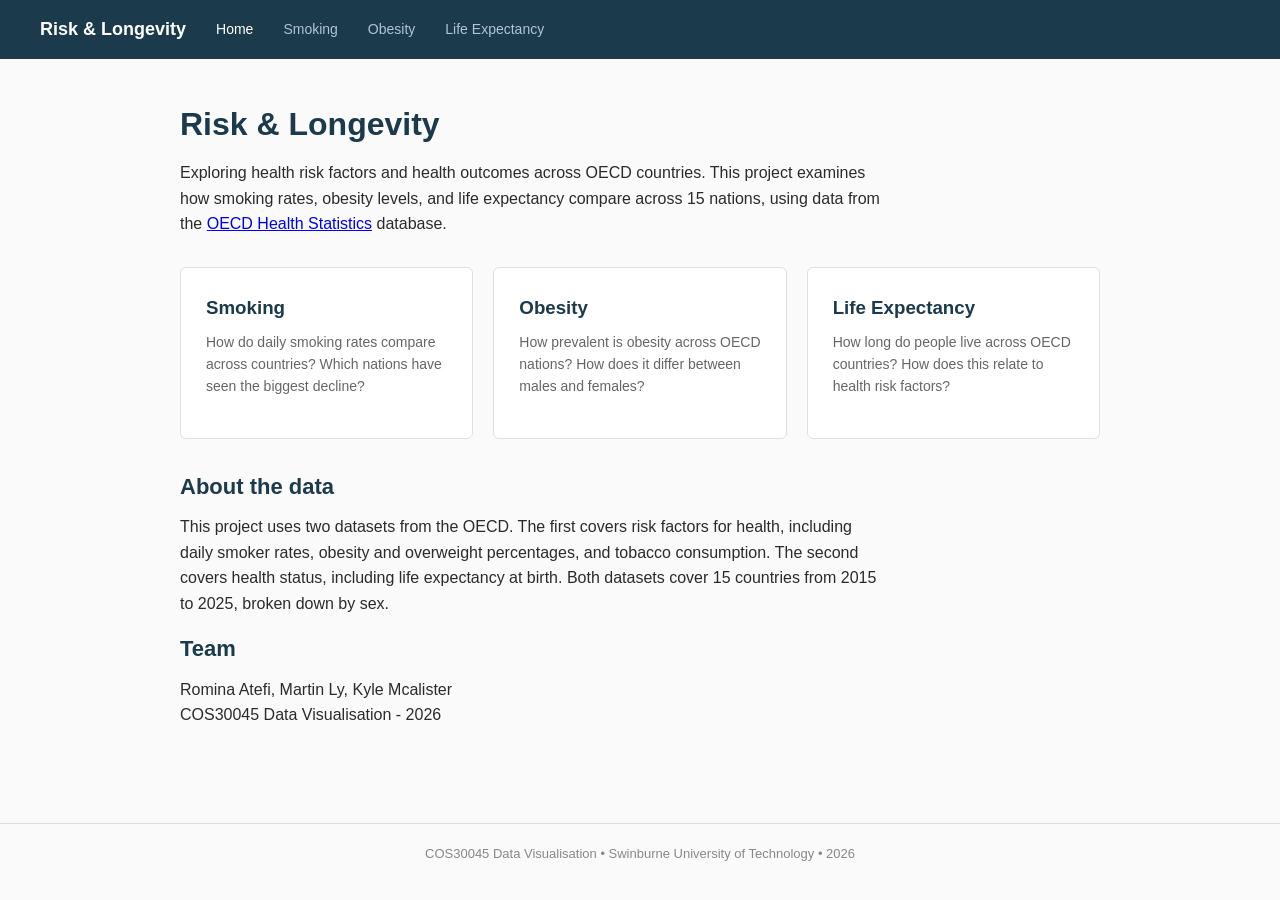
<file: index.html>
<!DOCTYPE html>
<html lang="en">
<head>
    <meta charset="UTF-8">
    <meta name="viewport" content="width=device-width, initial-scale=1.0">
    <meta name="description" content="Risk and Longevity - OECD Health Data Visualisation">
    <meta name="author" content="Romina Atefi, Martin Ly, Kyle Mcalister">
    <title>Risk & Longevity</title>
    <link rel="stylesheet" href="css/style.css">
</head>
<body>

    <nav>
        <a href="index.html" class="logo">Risk & Longevity</a>
        <a href="index.html" class="active">Home</a>
        <a href="smoking.html">Smoking</a>
        <a href="obesity.html">Obesity</a>
        <a href="life_expectancy.html">Life Expectancy</a>
    </nav>

    <div class="container">

        <h1>Risk & Longevity</h1>
        <p>
            Exploring health risk factors and health outcomes across OECD countries.
            This project examines how smoking rates, obesity levels, and life expectancy
            compare across 15 nations, using data from the
            <a href="https://stats.oecd.org/">OECD Health Statistics</a> database.
        </p>

        <div class="card-grid">
            <a href="smoking.html" class="card">
                <h3>Smoking</h3>
                <p>How do daily smoking rates compare across countries? Which nations have seen the biggest decline?</p>
            </a>
            <a href="obesity.html" class="card">
                <h3>Obesity</h3>
                <p>How prevalent is obesity across OECD nations? How does it differ between males and females?</p>
            </a>
            <a href="life_expectancy.html" class="card">
                <h3>Life Expectancy</h3>
                <p>How long do people live across OECD countries? How does this relate to health risk factors?</p>
            </a>
        </div>

        <h2>About the data</h2>
        <p>
            This project uses two datasets from the OECD. The first covers risk factors
            for health, including daily smoker rates, obesity and overweight percentages,
            and tobacco consumption. The second covers health status, including life
            expectancy at birth. Both datasets cover 15 countries from 2015 to 2025,
            broken down by sex.
        </p>

        <h2>Team</h2>
        <p>Romina Atefi, Martin Ly, Kyle Mcalister<br>
           COS30045 Data Visualisation - 2026</p>

    </div>

    <footer>COS30045 Data Visualisation &bull; Swinburne University of Technology &bull; 2026</footer>

</body>
</html>
</file>
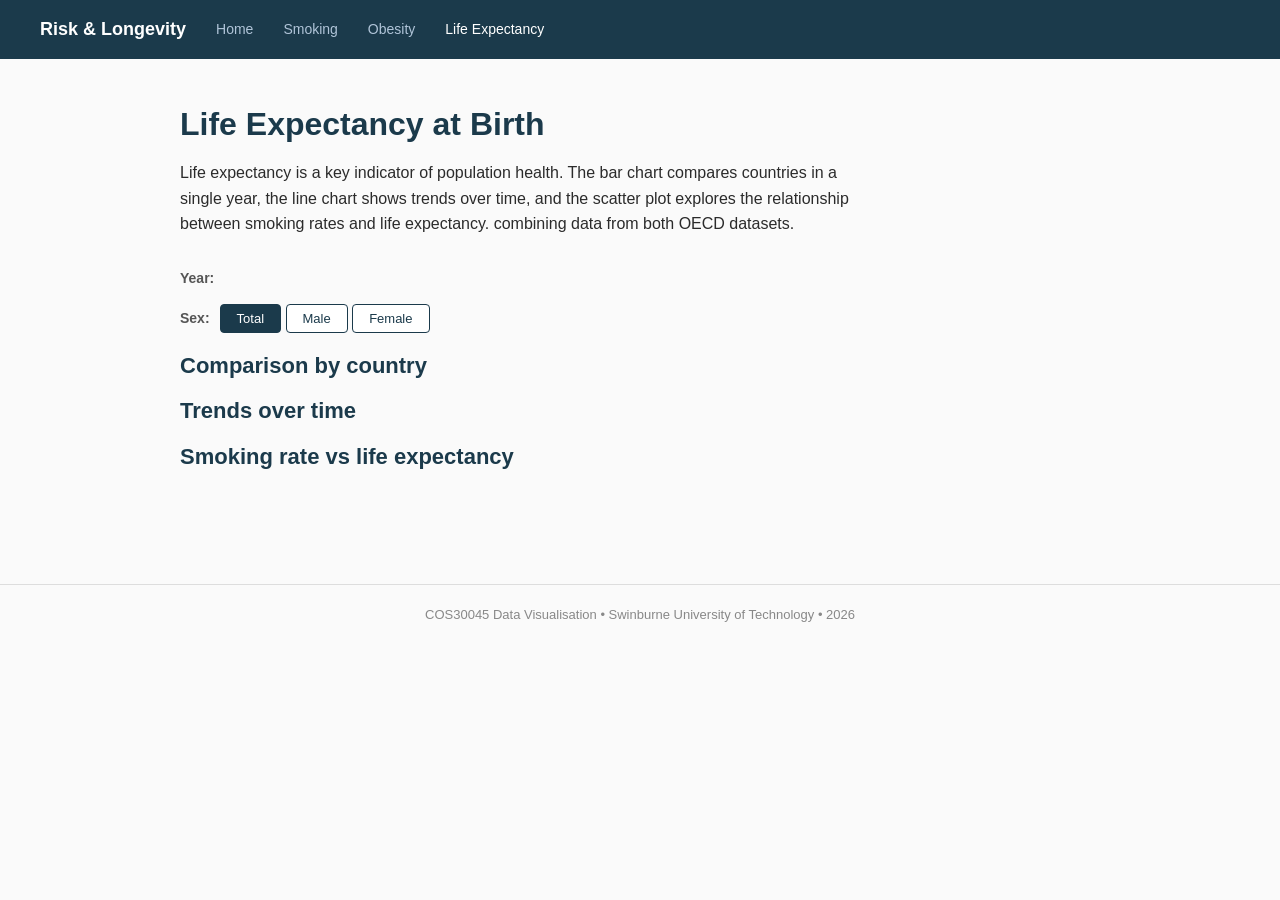
<file: life_expectancy.html>
<!DOCTYPE html>
<html lang="en">
<head>
    <meta charset="UTF-8">
    <meta name="viewport" content="width=device-width, initial-scale=1.0">
    <meta name="description" content="Life expectancy across OECD countries">
    <meta name="author" content="Romina Atefi, Martin Ly, Kyle Mcalister">
    <title>Life Expectancy — Risk & Longevity</title>
    <link rel="stylesheet" href="css/style.css">
    <script src="https://d3js.org/d3.v7.min.js"></script>
    <script src="js/life_expectancy.js" defer></script>
</head>
<body>

    <nav>
        <a href="index.html" class="logo">Risk & Longevity</a>
        <a href="index.html">Home</a>
        <a href="smoking.html">Smoking</a>
        <a href="obesity.html">Obesity</a>
        <a href="life_expectancy.html" class="active">Life Expectancy</a>
    </nav>

    <div class="container">

        <h1>Life Expectancy at Birth</h1>
        <p>
            Life expectancy is a key indicator of population health. The bar chart compares
            countries in a single year, the line chart shows trends over time, and the scatter
            plot explores the relationship between smoking rates and life expectancy. combining
            data from both OECD datasets.
        </p>

        <div class="chart-section">
            <div class="controls">
                <label>Year:</label>
                <span id="yearButtons"></span>
            </div>
            <div class="controls">
                <label>Sex:</label>
                <span id="sexButtons">
                    <button class="active">Total</button>
                    <button>Male</button>
                    <button>Female</button>
                </span>
            </div>

            <h2>Comparison by country</h2>
            <figure>
                <div id="barChart"></div>
                <figcaption id="barCaption"></figcaption>
            </figure>

            <h2>Trends over time</h2>
            <figure>
                <div id="lineChart"></div>
                <figcaption id="lineCaption"></figcaption>
            </figure>

            <h2>Smoking rate vs life expectancy</h2>
            <figure>
                <div id="scatterChart"></div>
                <figcaption id="scatterCaption"></figcaption>
            </figure>
        </div>

    </div>

    <footer>COS30045 Data Visualisation &bull; Swinburne University of Technology &bull; 2026</footer>

</body>
</html>
</file>
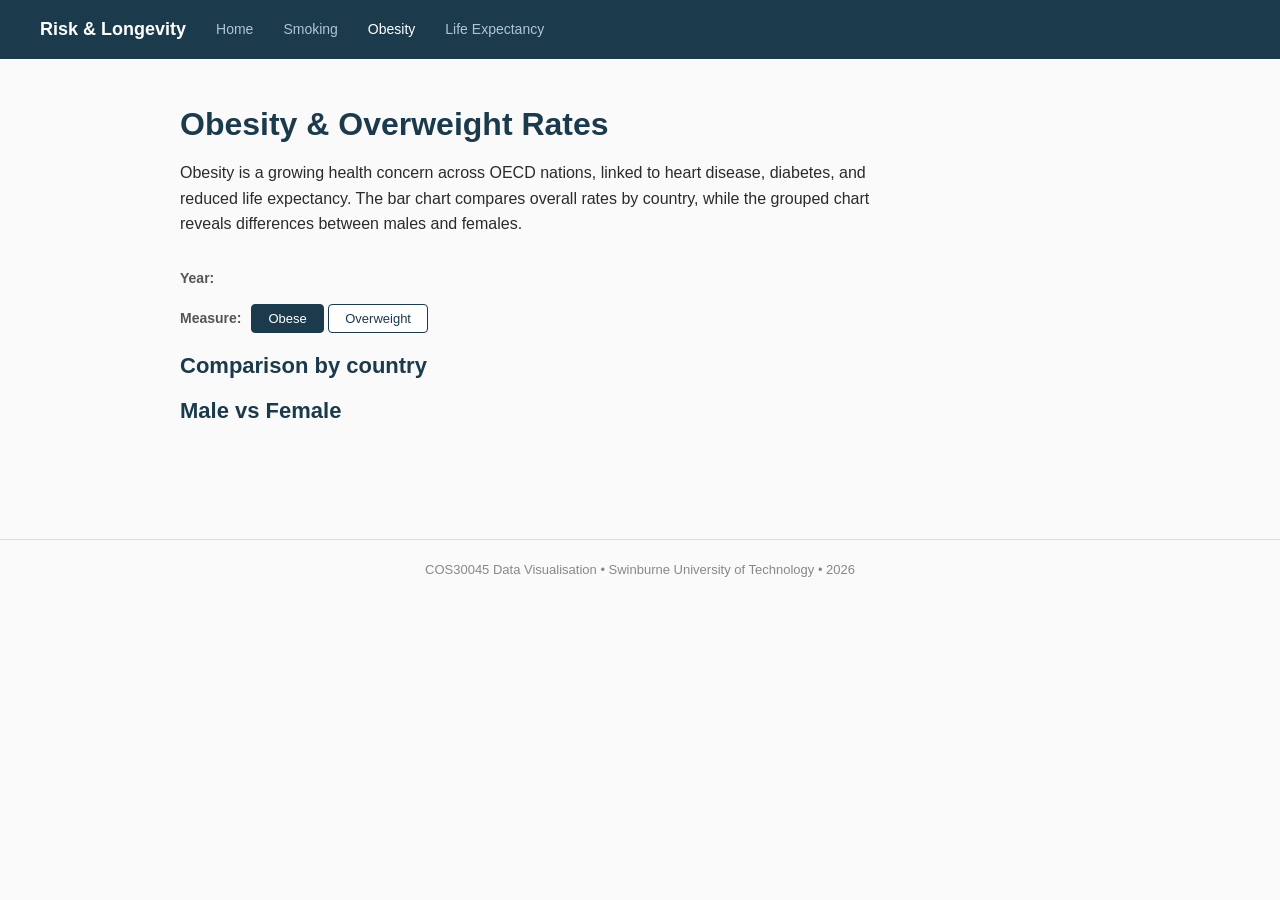
<file: obesity.html>
<!DOCTYPE html>
<html lang="en">
<head>
    <meta charset="UTF-8">
    <meta name="viewport" content="width=device-width, initial-scale=1.0">
    <meta name="description" content="Obesity rates across OECD countries">
    <meta name="author" content="Romina Atefi, Martin Ly, Kyle Mcalister">
    <title>Obesity — Risk & Longevity</title>
    <link rel="stylesheet" href="css/style.css">
    <script src="https://d3js.org/d3.v7.min.js"></script>
    <script src="js/obesity.js" defer></script>
</head>
<body>

    <nav>
        <a href="index.html" class="logo">Risk & Longevity</a>
        <a href="index.html">Home</a>
        <a href="smoking.html">Smoking</a>
        <a href="obesity.html" class="active">Obesity</a>
        <a href="life_expectancy.html">Life Expectancy</a>
    </nav>

    <div class="container">

        <h1>Obesity & Overweight Rates</h1>
        <p>
            Obesity is a growing health concern across OECD nations, linked to heart disease,
            diabetes, and reduced life expectancy. The bar chart compares overall rates by
            country, while the grouped chart reveals differences between males and females.
        </p>

        <div class="chart-section">
            <div class="controls">
                <label>Year:</label>
                <span id="yearButtons"></span>
            </div>
            <div class="controls">
                <label>Measure:</label>
                <span id="measureButtons">
                    <button class="active">Obese</button>
                    <button>Overweight</button>
                </span>
            </div>

            <h2>Comparison by country</h2>
            <figure>
                <div id="barChart"></div>
                <figcaption id="barCaption"></figcaption>
            </figure>

            <h2>Male vs Female</h2>
            <figure>
                <div id="groupedChart"></div>
                <figcaption id="groupedCaption"></figcaption>
            </figure>
        </div>

    </div>

    <footer>COS30045 Data Visualisation &bull; Swinburne University of Technology &bull; 2026</footer>

</body>
</html>
</file>
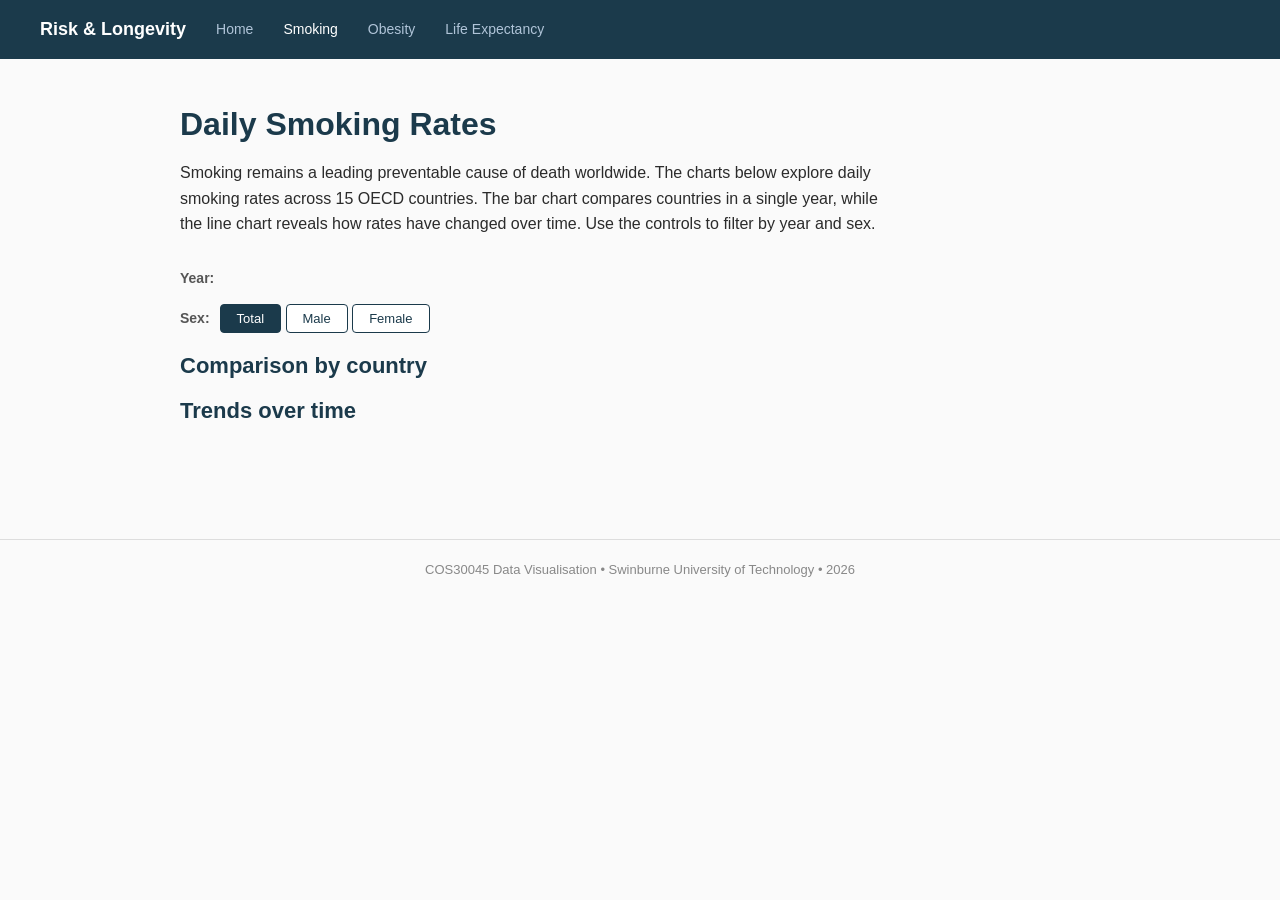
<file: smoking.html>
<!DOCTYPE html>
<html lang="en">
<head>
    <meta charset="UTF-8">
    <meta name="viewport" content="width=device-width, initial-scale=1.0">
    <meta name="description" content="Smoking rates across OECD countries">
    <meta name="author" content="Romina Atefi, Martin Ly, Kyle Mcalister">
    <title>Smoking — Risk & Longevity</title>
    <link rel="stylesheet" href="css/style.css">
    <script src="https://d3js.org/d3.v7.min.js"></script>
    <script src="js/smoking.js" defer></script>
</head>
<body>

    <nav>
        <a href="index.html" class="logo">Risk & Longevity</a>
        <a href="index.html">Home</a>
        <a href="smoking.html" class="active">Smoking</a>
        <a href="obesity.html">Obesity</a>
        <a href="life_expectancy.html">Life Expectancy</a>
    </nav>

    <div class="container">

        <h1>Daily Smoking Rates</h1>
        <p>
            Smoking remains a leading preventable cause of death worldwide.
            The charts below explore daily smoking rates across 15 OECD countries.
            The bar chart compares countries in a single year, while the line chart
            reveals how rates have changed over time. Use the controls to filter by
            year and sex.
        </p>

        <div class="chart-section">
            <div class="controls">
                <label>Year:</label>
                <span id="yearButtons"></span>
            </div>
            <div class="controls">
                <label>Sex:</label>
                <span id="sexButtons">
                    <button class="active">Total</button>
                    <button>Male</button>
                    <button>Female</button>
                </span>
            </div>

            <h2>Comparison by country</h2>
            <figure>
                <div id="barChart"></div>
                <figcaption id="barCaption"></figcaption>
            </figure>

            <h2>Trends over time</h2>
            <figure>
                <div id="lineChart"></div>
                <figcaption id="lineCaption"></figcaption>
            </figure>
        </div>

    </div>

    <footer>COS30045 Data Visualisation &bull; Swinburne University of Technology &bull; 2026</footer>

</body>
</html>
</file>
<file: css/style.css>
/* ===== Base ===== */
* { margin: 0; padding: 0; box-sizing: border-box; }

body {
    font-family: "Segoe UI", Arial, sans-serif;
    color: #2b2b2b;
    background: #fafafa;
    line-height: 1.6;
}

/* ===== Navigation ===== */
nav {
    background: #1b3a4b;
    padding: 15px 40px;
    display: flex;
    align-items: center;
    gap: 30px;
}

nav .logo {
    color: #fff;
    font-size: 18px;
    font-weight: bold;
    text-decoration: none;
}

nav a {
    color: #b0c4d8;
    text-decoration: none;
    font-size: 14px;
}

nav a:hover, nav a.active {
    color: #fff;
}

/* ===== Main content ===== */
.container {
    max-width: 1000px;
    margin: 0 auto;
    padding: 40px;
}

h1 {
    font-size: 32px;
    color: #1b3a4b;
    margin-bottom: 10px;
}

h2 {
    font-size: 22px;
    color: #1b3a4b;
    margin-bottom: 10px;
}

p {
    margin-bottom: 15px;
    max-width: 700px;
}

/* ===== Chart area ===== */
.chart-section {
    margin: 30px 0;
}

.controls {
    margin-bottom: 15px;
    display: flex;
    align-items: center;
    gap: 10px;
    flex-wrap: wrap;
}

.controls label {
    font-size: 14px;
    font-weight: bold;
    color: #555;
}

.controls select {
    padding: 6px 12px;
    font-size: 14px;
    border: 1px solid #ccc;
    border-radius: 4px;
    background: #fff;
}

.controls button {
    padding: 6px 16px;
    font-size: 13px;
    border: 1px solid #1b3a4b;
    background: #fff;
    color: #1b3a4b;
    border-radius: 4px;
    cursor: pointer;
}

.controls button.active {
    background: #1b3a4b;
    color: #fff;
}

.controls button:hover {
    background: #264d63;
    color: #fff;
}

#chart svg {
    background: #fff;
    border: 1px solid #e0e0e0;
}

/* ===== Axis styling ===== */
.axis text {
    font-size: 11px;
    fill: #555;
}

.axis path, .axis line {
    stroke: #ccc;
}

/* ===== Tooltip ===== */
.tooltip {
    position: absolute;
    background: #1b3a4b;
    color: #fff;
    padding: 6px 10px;
    border-radius: 4px;
    font-size: 12px;
    pointer-events: none;
    opacity: 0;
}

/* ===== Footer ===== */
footer {
    text-align: center;
    padding: 20px;
    margin-top: 40px;
    border-top: 1px solid #ddd;
    font-size: 13px;
    color: #888;
}

/* ===== Home page cards ===== */
.card-grid {
    display: flex;
    gap: 20px;
    margin: 30px 0;
}

.card {
    flex: 1;
    background: #fff;
    border: 1px solid #e0e0e0;
    border-radius: 6px;
    padding: 25px;
    text-decoration: none;
    color: #2b2b2b;
    transition: box-shadow 0.2s;
}

.card:hover {
    box-shadow: 0 2px 8px rgba(0,0,0,0.1);
}

.card h3 {
    color: #1b3a4b;
    margin-bottom: 8px;
}

.card p {
    font-size: 14px;
    color: #666;
}

figcaption {
    font-style: italic;
    font-size: 13px;
    color: #777;
    margin-top: 8px;
}
</file>
